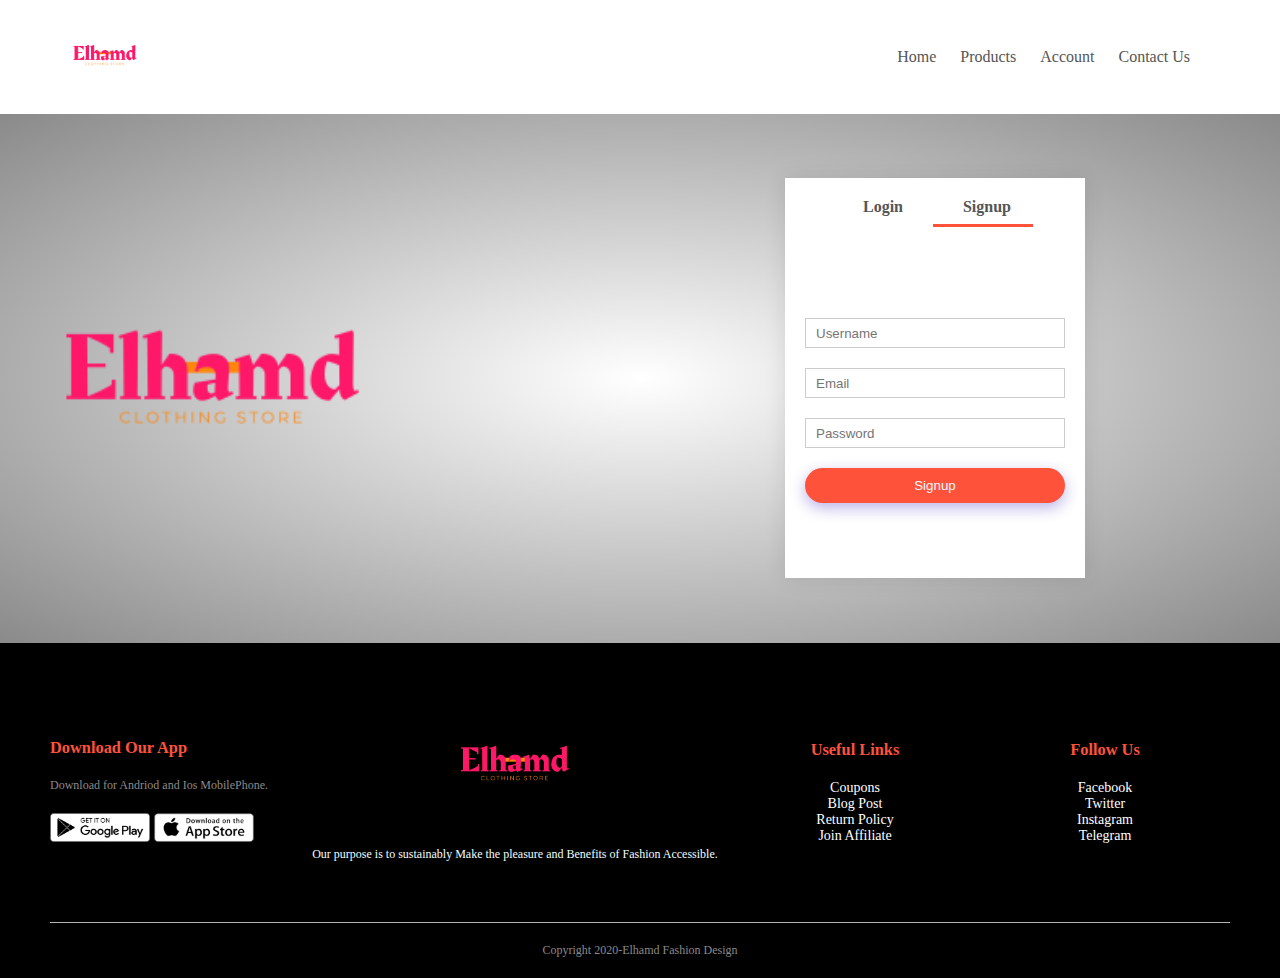
<file: Accounts.html>
<!Doctype html>
<html lang="en">      
<head>
<meta charset="utf-8">
    <meta name="viewport" content="width=device-width, initial-scale=1.0">
    <title>Elhamd| Account</title>
    <link rel="stylesheet" href="style.css">
    <link rel="stylesheet" href="https://stackpath.bootstrapcdn.com/font-awesome/4.7.0/css/font-awesome.min.css">
    <link rel="shortcut icon" type="image/x-icon" href="image/Elhamd%20Logo.png">
</head>  
<body>
   <div class="header">  
   <div class="container">
       <div class="navbar">
          <div class="logo">
            <a href="index.html"><img src="image/Elhamd%20Logo.png" width="70px"></a> 
           </div>
              <nav>
                 <ul id="MenuItems">
                    <li><a href="index.html">Home</a></li>
                    <li><a href="Products.html">Products</a></li>
                    <li><a href="Accounts.html">Account</a></li>
                    <li><a href="">Contact Us</a></li>
                 </ul>   
               </nav>
                <img src="image/menu-bar2.jpg" class="menu-icon" onclick="menutoggle()">
           </div>        
        </div>
    </div>
<!------------account page----------->
     
  <div class="account-page">
      <div class="container">
          <div class="row">
              <div class="col-2">
                  <img src="image/Elhamd%20Logo.png" width="100%">
              </div>
              <div class="col-2">
                <div class="form-container">
                    <div class="form-btn">
                        <span onclick="login()">Login</span>
                        <span onclick="signup()">Signup</span>
                        <hr id="Indicator">
                    </div>
<!--------------------lOGIN---------------------->                    
                    <form id="LoginForm">
                        <input type="text" placeholder="Username">
                        <input type="password" placeholder="Password">
                        <button type="submit" class="btn">Login</button>
                        <a href="">Forgot Password</a>
                    </form>
    <!---------------Sign up----------------------->                
                       <form id="SignForm">
                         <input type="text" placeholder="Username">
                         <input type="email" placeholder="Email">
                         <input type="password" placeholder="Password">
                         <button type="submit" class="btn">Signup</button>
                        
                    </form>
                    
                </div>
              </div>
          </div>
      </div>
  </div> 
   
   
   
   
   
   
   
   
   <!-----------------Footer--------------->
    <div class="footer">
        <div class="container">
            <div class="row">
                <div class="footer-col-1">
                    <h3>Download Our App</h3>
                    <p>Download for Andriod and Ios MobilePhone.</p>
                    <div class="app-logo">
                        <a href="https://googleplaystore.com"><img src="image/play-store.png"></a> 
                       <a href="https://appstore.com"><img src="image/app-store.png"></a>  
                       </div>
                    </div>
                <div class="footer-col-2">
                    <img src="image/Elhamd%20Logo.png">
                    <p>Our purpose is to sustainably Make the pleasure and Benefits of Fashion Accessible.</p>
                    </div>
                <div class="footer-col-3">
                    <h3>Useful Links</h3>
                        <ul>
                            <li><a href="">Coupons</a></li>
                            <li><a href="">Blog Post</a></li>
                            <li><a href="">Return Policy</a></li>
                            <li><a href="">Join Affiliate</a></li>
                            

                        </ul>
                    </div>
                <div class="footer-col-4">
                    <h3>Follow Us</h3>
                        <ul>
                            <li><a href="#">Facebook</a></li>
                            <li><a href="#">Twitter</a></li>
                            <li><a href="#">Instagram</a></li>
                            <li><a href="#">Telegram</a></li>
                        </ul>
                    </div>
            
                </div>
            <hr>
            <p class="copyright">Copyright 2020-Elhamd Fashion Design</p>
            </div>
        </div>
        
<!--------------js for toggle menu---------------------->
    <script>
     var MenuItems =document.getElementById("MenuItems");
    
        MenuItems.style.maxHeight = "0px";
        
        function menutoggle(){
            if(MenuItems.style.maxHeight == "0px")
                {
                    MenuItems.style.maxHeight = "200px"
                }
            else
                {
                   MenuItems.style.maxHeight = "0px"; 
                }
        }
    
    </script>
<!-----------------js for toggle form------------->
           <script>
        
            var LoginForm = document.getElementById("LoginForm");
            var SignForm = document.getElementById("SignForm");
            var Indicator =  document.getElementById("Indicator");
               
               function signup(){
                  SignForm.style.transform = "translatex(0px)";
                  LoginForm.style.transform = "translatex(0px)";
                  Indicator.style.transform = "translatex(100px)";   
               }
               
               function login(){
                  SignForm.style.transform = "translatex(300px)";
                  LoginForm.style.transform = "translatex(300px)";
                  Indicator.style.transform = "translatex(0px)";

               }
            </script>
      
      
       
</body>
</html>
</file>
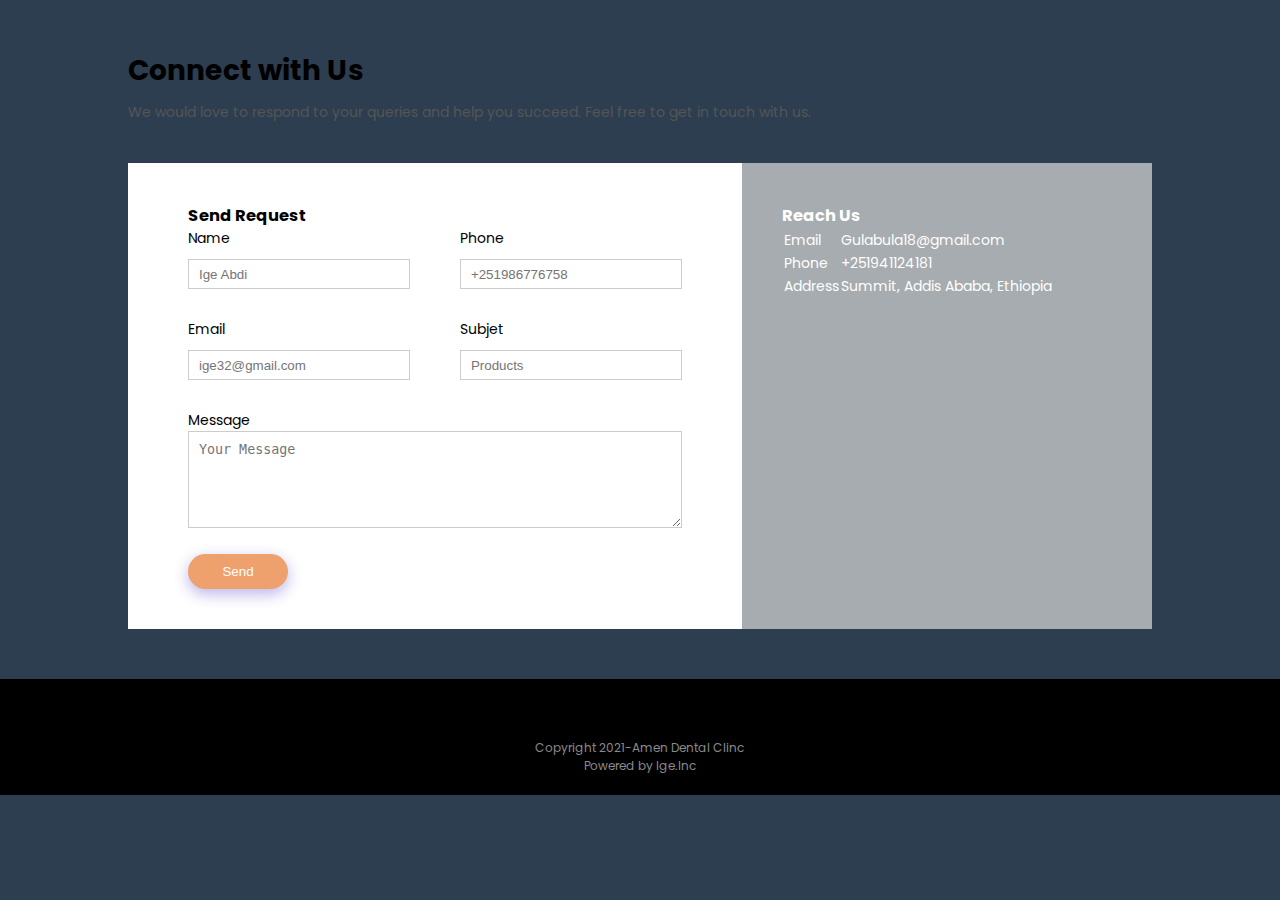
<file: contact.html>
<!DOCTYPE html>
<html lang="en">
<head>
    <meta charset="UTF-8">
    <title>Contact Us</title>
    <link rel="stylesheet" href="style.css">
    <link href="https://fonts.googleapis.com/css2?family=poppins:wght@400;600;800&display=swap" rel="stylesheet">
</head>
<body class="color">
    <div class="container-4">
        <h1>Connect with Us</h1>
        <p>We would love to respond to your queries and help you succeed. Feel free to get in touch with us.</p>
        <div class="contact-box">
            <div class="contact-left">
                <h3>Send Request</h3>
                <form>
                    <div class="input-row">
                            <div class="input-group">
                                <label>Name</label>
                                <input type="text" placeholder="Ige Abdi">
                            </div>
                            <div class="input-group">
                                <label>Phone</label>
                                <input type="text" placeholder="+251986776758">
                            </div>
                    </div>
                    <div class="input-row">
                            <div class="input-group">
                                <label>Email</label>
                                <input type="Email" placeholder="ige32@gmail.com">
                            </div>
                            <div class="input-group">
                                <label>Subjet</label>
                                <input type="text" placeholder="Products">
                            </div>  
                    </div>
                    
                    <label>Message</label>
                    <textarea rows="5" placeholder="Your Message"></textarea>
                    <button type="submit">Send</button>
                </form>
            </div>
            <div class="contact-right">
                <h3>Reach Us</h3>
                <table>
                    <tr>
                        <td>Email</td>
                        <td>Gulabula18@gmail.com</td>
                    </tr>
                    <tr>
                        <td>Phone</td>
                        <td>+251941124181</td>
                    </tr>
                    <tr>
                        <td>Address</td>
                        <td>Summit, Addis Ababa, Ethiopia</td>
                    </tr>
                </table>
                
                
            </div>
        </div>
    </div>
    <!---------------------Footer----------------------->
 <div class="footer">
    <p class="copyright">Copyright 2021-Amen Dental Clinc</p>
     <p class="copyright">Powered by Ige.Inc</p>
    </div>
</body>
</html>
</file>
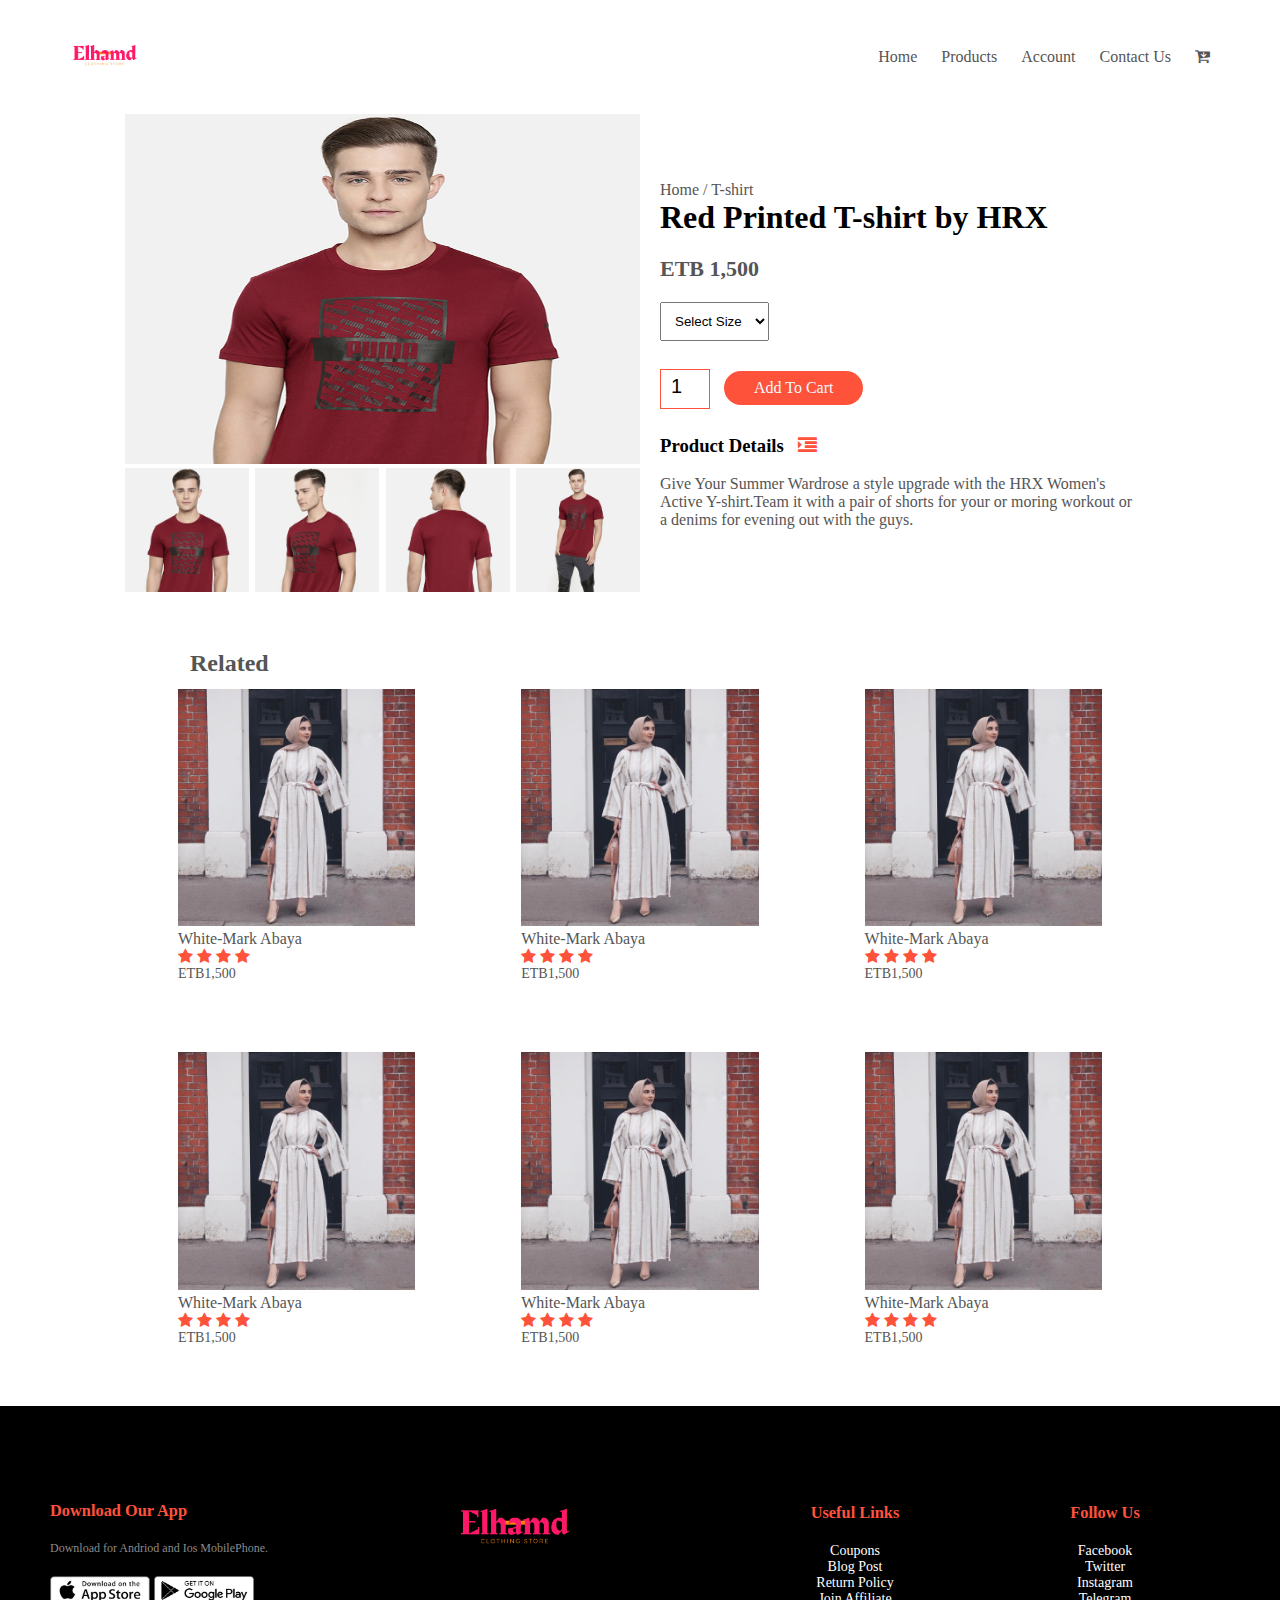
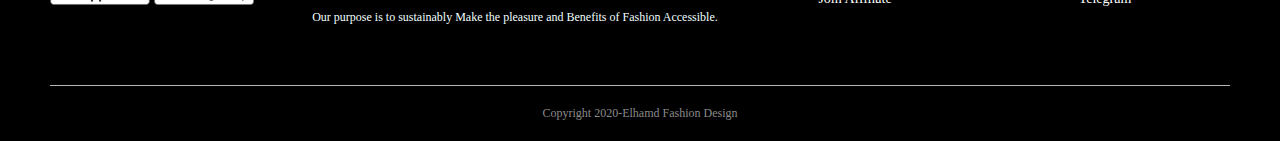
<file: Product-Detail.html>
<!Doctype html>
<html lang="en">
<head>
    <title>Elhamd| Products Detail</title>
    <meta name="viewport" content="width=device-width, initial-scale=1.0">    
    <link rel="stylesheet" href="style.css">
    <link rel="stylesheet" href="https://stackpath.bootstrapcdn.com/font-awesome/4.7.0/css/font-awesome.min.css">
    <link rel="shortcut icon" type="image/x-icon" href="image/Elhamd%20Logo.png">
    </head>
    
<body>
 <div class="header">  
   <div class="container">
       <div class="navbar">
          <div class="logo">
            <a href="index.html"><img src="image/Elhamd%20Logo.png" width="70px"></a> 
           </div>
              <nav>
                 <ul id="MenuItems">
                    <li><a href="index.html">Home</a></li>
                    <li><a href="Products.html">Products</a></li>
                    <li><a href="Accounts.html">Account</a></li>
                    <li><a href="">Contact Us</a></li>
                      <a href="cart.html"><i class="fa fa-cart-arrow-down" aria-hidden="true"></i></a>
                 </ul>   
               </nav>
                <img src="image/menu-bar2.jpg" class="menu-icon" onclick="menutoggle()">
                   </div>        
                  </div>
               </div>
<!-------------------------------------------Single Products Details------------------------------------------------------------>    
<div class="small-container single-product">
    <div class="row">
        <div class="col-1">
            <img src="image/gallery-1.jpg" width="100%" height="350px" id="ProductImg">
            
        <div class="small-img-row">
            <div class="small-img-col">
                <img src="image/gallery-1.jpg" width="100%" class="small-img">
            </div>
            <div class="small-img-col">
                <img src="image/gallery-2.jpg" width="100%" class="small-img">
            </div>
            <div class="small-img-col">
                <img src="image/gallery-3.jpg" width="100%" class="small-img">
            </div>
            <div class="small-img-col">
                <img src="image/gallery-4.jpg" width="100%" class="small-img">
            </div>
        </div>       
                  
                     
                                       
                                          
           
        </div>
        <div class="col-2">
            <p>Home / T-shirt</p>
            <h1>Red Printed T-shirt by HRX</h1>
            <h4>ETB 1,500</h4>
            <select>
                <option>Select Size</option>
                <option>XXL</option>
                <option>XL</option>
                <option>large</option>
                <option>Medium</option>
                <option>Small</option>
            </select>
            <input type="number" value="1">
            <a href="cart.html" class="btn">Add To Cart</a>
            <h3>Product Details <i class="fa fa-indent"></i></h3>
            <br>
            <p>Give Your Summer Wardrose a style upgrade with the HRX Women's Active Y-shirt.Team it with a pair of shorts for your or moring workout or a denims for evening out with the guys.</p>
        </div>

    </div>
</div>
   <br>
   <br>
   <br>
   <div class="small-container">
    <h2 class="title-2">Related</h2>
    <div class="row">
        <div class="col-4">
            <img src="image/elhamd%2017.jpg" width="100%">
            <h4>White-Mark Abaya</h4>
             <div class="rating">
            <i class="fa fa-star"></i>
            <i class="fa fa-star"></i>
            <i class="fa fa-star"></i>
            <i class="fa fa-star"></i>
            </div>
            <p>ETB1,500</p>
        </div>
        <div class="col-4">
            <img src="image/elhamd%2017.jpg">
            <h4>White-Mark Abaya</h4>
             <div class="rating">
            <i class="fa fa-star"></i>
            <i class="fa fa-star"></i>
            <i class="fa fa-star"></i>
            <i class="fa fa-star"></i>
            </div>
            <p>ETB1,500</p>
        </div>
        <div class="col-4">
            <img src="image/elhamd%2017.jpg">
            <h4>White-Mark Abaya</h4>
             <div class="rating">
            <i class="fa fa-star"></i>
            <i class="fa fa-star"></i>
            <i class="fa fa-star"></i>
            <i class="fa fa-star"></i>
            </div>
            <p>ETB1,500</p>
        </div>
        </div>
        
        </div> 
        <div class="small-container">
    <div class="row">
        <div class="col-4">
            <img src="image/elhamd%2017.jpg" width="100%">
            <h4>White-Mark Abaya</h4>
             <div class="rating">
            <i class="fa fa-star"></i>
            <i class="fa fa-star"></i>
            <i class="fa fa-star"></i>
            <i class="fa fa-star"></i>
            </div>
            <p>ETB1,500</p>
        </div>
        <div class="col-4">
            <img src="image/elhamd%2017.jpg">
            <h4>White-Mark Abaya</h4>
             <div class="rating">
            <i class="fa fa-star"></i>
            <i class="fa fa-star"></i>
            <i class="fa fa-star"></i>
            <i class="fa fa-star"></i>
            </div>
            <p>ETB1,500</p>
        </div>
        <div class="col-4">
            <img src="image/elhamd%2017.jpg">
            <h4>White-Mark Abaya</h4>
             <div class="rating">
            <i class="fa fa-star"></i>
            <i class="fa fa-star"></i>
            <i class="fa fa-star"></i>
            <i class="fa fa-star"></i>
            </div>
            <p>ETB1,500</p>
        </div>
        </div>
        
        </div> 
   
   
        
        

        
<!-----------------Footer--------------->
    <div class="footer">
        <div class="container">
            <div class="row">
                <div class="footer-col-1">
                    <h3>Download Our App</h3>
                    <p>Download for Andriod and Ios MobilePhone.</p>
                    <div class="app-logo">
                        <a href="https://googleplaystore.com"><img src="image/app-store.png"></a>
                        <a href="https://appstore.com"><img src="image/play-store.png"></a>
                        </div>
                    </div>
                <div class="footer-col-2">
                    <img src="image/Elhamd%20Logo.png">
                    <p>Our purpose is to sustainably Make the pleasure and Benefits of Fashion Accessible.</p>
                    </div>
                <div class="footer-col-3">
                    <h3>Useful Links</h3>
                        <ul>
                            <li>Coupons</li>
                            <li>Blog Post</li>
                            <li>Return Policy</li>
                            <li>Join Affiliate</li>
                            

                        </ul>
                    </div>
                <div class="footer-col-4">
                    <h3>Follow Us</h3>
                        <ul>
                            <li><a href="#">Facebook</a></li>
                            <li><a href="#">Twitter</a></li>
                            <li><a href="#">Instagram</a></li>
                            <li><a href="#">Telegram</a></li>
                        </ul>
                    </div>
            
                </div>
            <hr>
            <p class="copyright">Copyright 2020-Elhamd Fashion Design</p>
            </div>
        </div>
    
    
<!--------------js for toggle menu---------------------->
    <script>
     var MenuItems =document.getElementById("MenuItems");
    
        MenuItems.style.maxHeight = "0px";
        
        function menutoggle(){
            if(MenuItems.style.maxHeight == "0px")
                {
                    MenuItems.style.maxHeight = "200px"
                }
            else
                {
                   MenuItems.style.maxHeight = "0px"; 
                }
        }
    
    </script>
<!-------------------------js for product Gallery------------------------->     
   <script>
    
    var ProductImg = document.getElementById("ProductImg");
    var smallImg = document.getElementsByClassName("small-img");
       smallImg[0].onclick = function()
       {
         ProductImg.src=  smallImg[0].src; 
       }
       smallImg[1].onclick = function()
       {
         ProductImg.src=  smallImg[1].src; 
       }
       smallImg[2].onclick = function()
       {
         ProductImg.src=  smallImg[2].src; 
       }
       smallImg[3].onclick = function()
       {
         ProductImg.src=  smallImg[3].src; 
       }
    </script>
         
             
</body>
</html>
</file>
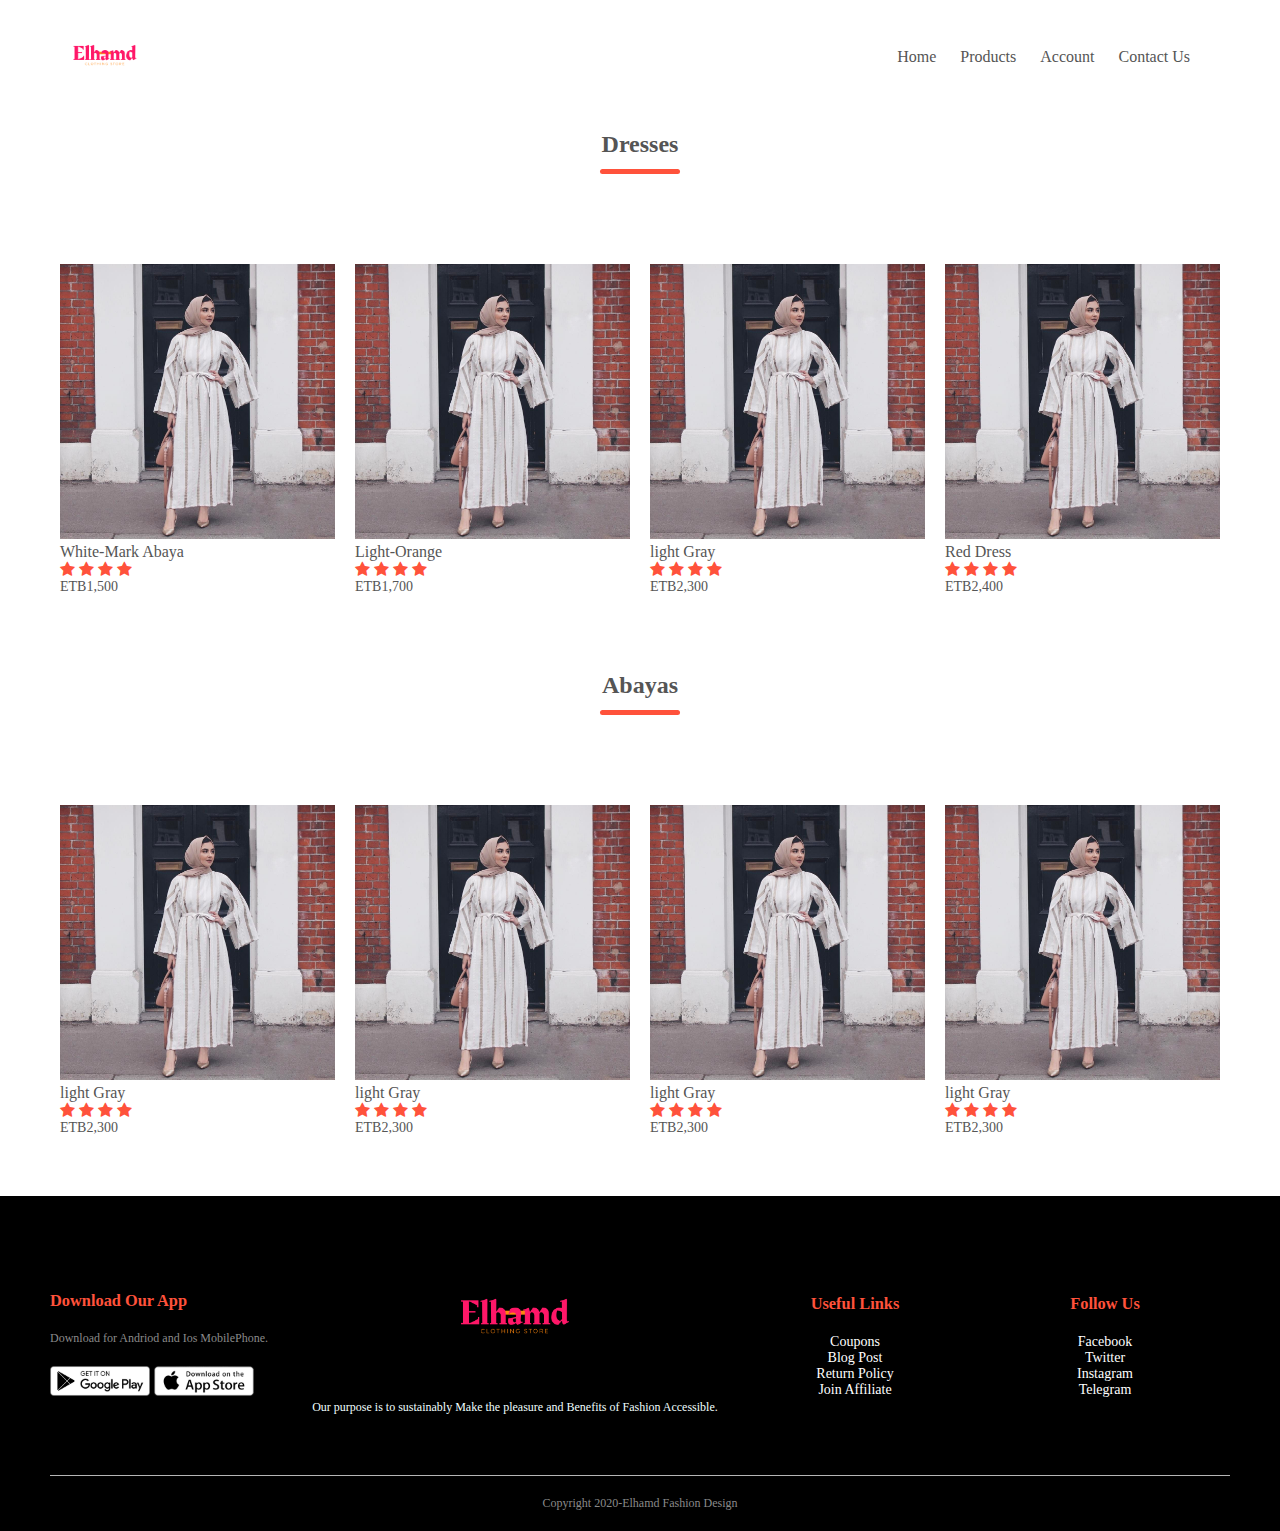
<file: Products.html>
<!Doctype html>
<html lang="en">
<head>
    <title>Products</title>
    <meta name="viewport" content="width=device-width, initial-scale=1.0">    
    <link rel="stylesheet" href="style.css">
    <link rel="stylesheet" href="https://stackpath.bootstrapcdn.com/font-awesome/4.7.0/css/font-awesome.min.css">
    <link rel="shortcut icon" type="image/x-icon" href="image/Elhamd%20Logo.png">
    </head>
    
<body>
 <div class="header">  
   <div class="container">
       <div class="navbar">
          <div class="logo">
            <a href="index.html"><img src="image/Elhamd%20Logo.png" width="70px"></a> 
           </div>
              <nav>
                 <ul id="MenuItems">
                    <li><a href="index.html">Home</a></li>
                    <li><a href="Products.html">Products</a></li>
                    <li><a href="Accounts.html">Account</a></li>
                    <li><a href="">Contact Us</a></li>
                 </ul>   
               </nav>
                <img src="image/menu-bar2.jpg" class="menu-icon" onclick="menutoggle()">
           </div>        
        </div>
    </div>
<!------------featured ------->    
<div class="container">
    
    <h2 class="title">Dresses</h2>
    <div class="row">
        <div class="col-4">
           <a href="Product-Detail.html"><img src="image/elhamd%2017.jpg"></a> 
            <h4>White-Mark Abaya</h4>
             <div class="rating">
            <i class="fa fa-star"></i>
            <i class="fa fa-star"></i>
            <i class="fa fa-star"></i>
            <i class="fa fa-star"></i>
            </div>
           
            <p>ETB1,500</p>
        </div>
        <div class="col-4">
            <a href="Product-Detail.html"><img src="image/elhamd%2017.jpg"></a>
            <h4>Light-Orange</h4>
            <div class="rating">
            <i class="fa fa-star"></i>
            <i class="fa fa-star"></i>
            <i class="fa fa-star"></i>
            <i class="fa fa-star"></i>
            </div>
            <p>ETB1,700</p>
        </div>
        <div class="col-4">
           <a href="Product-Detail.html"><img src="image/elhamd%2017.jpg"></a>
            <h4>light Gray</h4>
            <div class="rating">
            <i class="fa fa-star"></i>
            <i class="fa fa-star"></i>
            <i class="fa fa-star"></i>
            <i class="fa fa-star"></i>
            </div>
            <p>ETB2,300</p>

        </div>
        <div class="col-4">
            <a href="Product-Detail.html"><img src="image/elhamd%2017.jpg"></a>
            <h4>Red Dress</h4>
            <div class="rating">
            <i class="fa fa-star"></i>
            <i class="fa fa-star"></i>
            <i class="fa fa-star"></i>
            <i class="fa fa-star"></i>
            </div>
            <p>ETB2,400</p>
      </div>
      <!-------------Abayas--------------->
    <h2 class="title">Abayas</h2> 
       <div class="row">   
        <div class="col-4">
            <a href="Product-Detail.html"><img src="image/elhamd%2017.jpg"></a>
            <h4>light Gray</h4>
            <div class="rating">
            <i class="fa fa-star"></i>
            <i class="fa fa-star"></i>
            <i class="fa fa-star"></i>
            <i class="fa fa-star"></i>
            </div>
            <p>ETB2,300</p>
        </div>
        <div class="col-4">
            <a href="Product-Detail.html"><img src="image/elhamd%2017.jpg"></a>
            <h4>light Gray</h4>
            <div class="rating">
            <i class="fa fa-star"></i>
            <i class="fa fa-star"></i>
            <i class="fa fa-star"></i>
            <i class="fa fa-star"></i>
            </div>
            <p>ETB2,300</p>

        </div>
        <div class="col-4">
            <a href="Product-Detail.html"><img src="image/elhamd%2017.jpg"></a>
            <h4>light Gray</h4>
            <div class="rating">
            <i class="fa fa-star"></i>
            <i class="fa fa-star"></i>
            <i class="fa fa-star"></i>
            <i class="fa fa-star"></i>
            </div>
            <p>ETB2,300</p>

        </div>
        
        <div class="col-4">
            <a href="Product-Detail.html"><img src="image/elhamd%2017.jpg"></a>
            <h4>light Gray</h4>
            <div class="rating">
            <i class="fa fa-star"></i>
            <i class="fa fa-star"></i>
            <i class="fa fa-star"></i>
            <i class="fa fa-star"></i>
            </div>
            <p>ETB2,300</p>

        </div> 
        </div>
    </div>    

    </div>  
<!-----------------Footer--------------->
     <div class="footer">
        <div class="container">
            <div class="row">
                <div class="footer-col-1">
                    <h3>Download Our App</h3>
                    <p>Download for Andriod and Ios MobilePhone.</p>
                
                <div class="app-logo">
                       <a href="https://googleplaystore.com"><img src="image/play-store.png"></a> 
                       <a href="https://appstore.com"><img src="image/app-store.png"></a>  
                        </div>
                    </div>
                <div class="footer-col-2">
                    <img src="image/Elhamd%20Logo.png">
                    <p>Our purpose is to sustainably Make the pleasure and Benefits of Fashion Accessible.</p>
                    </div>
                <div class="footer-col-3">
                    <h3>Useful Links</h3>
                        <ul>
                            <li><a href="#">Coupons</a></li>
                            <li><a href="#">Blog Post</a></li>
                            <li><a href="#">Return Policy</a></li>
                            <li><a href="#">Join Affiliate</a></li>
                            

                        </ul>
                    </div>
                <div class="footer-col-4">
                    <h3>Follow Us</h3>
                        <ul>
                            <li><a href="#">Facebook</a></li>
                            <li><a href="#">Twitter</a></li>
                            <li><a href="#">Instagram</a></li>
                            <li><a href="#">Telegram</a></li>
                        </ul>
                    </div>
            
                </div>
            <hr>
            <p class="copyright">Copyright 2020-Elhamd Fashion Design</p>
            </div>
        </div>
    
<!--------------js for toggle menu---------------------->
    <script>
     var MenuItems =document.getElementById("MenuItems");
    
        MenuItems.style.maxHeight = "0px";
        
        function menutoggle(){
            if(MenuItems.style.maxHeight == "0px")
                {
                    MenuItems.style.maxHeight = "200px"
                }
            else
                {
                   MenuItems.style.maxHeight = "0px"; 
                }
        }
    
    </script>
        
</body>
</html>
</file>
<file: style.css>
*{
    margin: 0;
    padding: 0;
    box-sizing: border-box;
}
.navbar{
    display: flex;
    align-items: center;
    padding: 20px;
}
nav{
    flex: 1;
    text-align: right;
}
nav ul{
    display: inline-block;
    list-style-type: none;
}
nav ul li{
    display: inline-block;
    margin-right: 20px;
}
a{
    text-decoration: none;
    color:#555;
}
p{
    color: #555;
}
.container{
    max-width: 1300px;
    margin: auto;
    padding-left:50px;
    padding-right:50px;
}
.row{
    display: flex;
    align-items: center;
    flex-wrap: wrap;
    justify-content: space-around;

}
.col-2{
    flex-basis: 50%;
    min-width: 300px;
}
.col-2 img{
    max-width: 100%;
    padding: 50px 0px;
} 
.btn{
    display: inline-block;
    background: #ff523b;
    color: aliceblue;
    padding: 8px 30px;
    margin: 30px 0;
    border-radius: 30px;
    transition: background 0.5s;
}
.btn:hover{
    background:#27AE60;
}
.header{
    background: radial-gradient(#fff,#fff);
    
}
.categories{
    margin: 70px 0;
}
.col-3{
    flex-basis: 30%;
    min-width: 250px;
    margin-bottom: 30px;
}
.col-3 img{
    width: 100%;
}
.small-container{
    max-width: 1080px;
    margin: auto;
    padding-left: 25px;
    padding-right: 25px;
}
.col-4{
    flex-basis: 25%;
    padding: 10px;
    min-width: 200px;
    margin-bottom: 50px;
    transition: transform 0.5s;
}
.col-4 img{
    width: 100%;
    
}
.title{
    text-align: center;
    margin: 0 auto 80px;
    position: relative;
    line-height: 60px;
    color: #555;
}
.title::after{
    content: '';
    background: #ff523b;
    width: 80px;
    height: 5px;
    border-radius: 5px;
    position: absolute;
    bottom: 0;
    left: 50%;
    transform: translateX(-50%);
}
h4{
    color: #555;
    font-weight: normal;
}
.col-4 p{
   font-size: 14px;    
}
.col-4:hover{
    transform: translateY(-5px);
}
.offer{
    background: radial-gradient(#fff,#555);
    margin-top: 80px;
    padding: 30px 0;
    
}
.col-2 .offer-img{
    padding: 50px;
}
small{
    color:coral;
}
.rating{
    color: #ff523b;
}
/*----------------testimonial--------*/

.testimonial{
    padding-top: 100px;
    
}
.testimonial .col-3{
    text-align: center;
    padding: 40px 20px;
    box-shadow: 0 0 20px 0px rgba(0,0,0,0.1);
    cursor: pointer;
    transition: transform 0.5s;
}
.testimonial .col-3 img{
    width: 50px;
    margin-top: 20px;
    border-radius: 50%;
}
.testimonial .col-3:hover{
    transform: translateY(-10px);
}
.fa.fa-quote-left{
    font-size: 34px;
    color: #ff523b;
}
.col-3 p{
    font-size: 12px;
    margin: 12px 0;
    color: #777;
}
.testimonial .col-3 h3{
    font-weight: 600;
    color: #555;
    font-size: 16px;
}
/*---------------brands-----------------*/
.brands{
    margin: 100px auto;

}
.col-5{
    width: 160px;

}
.col-5 img{
    width: 100%;
    cursor: pointer;
    filter: grayscale(100%);
}
.col-5 img:hover{
    filter: grayscale(0);
}
/*--------------------footer---------*/
.footer{
    background: #000;
    color: #fff;
    font-size: 14px;
    padding: 60px 0 20px;

}
.footer p{
    color: #8a8a8a;
    font-size: 12px;
}
.footer h3{
    color: #ff523b;
    margin-bottom: 20px;
}
.footer-col-1, .footer-col-2,.footer-col-3, .footer-col-4{
    min-width: 250px;
    margin-bottom: 20px;
} 
.footer-col-1{
    flex-basis: 30px;
    
}
.footer-col-2{
     flex: 1;
    text-align: center;
}
.footer-col-2 img{
    width: 120px;
    margin-bottom: 20px;
}
.footer-col-2 p{
    color: azure;
    margin-bottom: 20px;
    text-align: center;
}
.footer-col-3,.footer-col-4{
    flex-basis: 20%;
    text-align: center;
}
.footer-col-3 a{
    color: #fff;
}
.footer-col-4 a{
    color: #fff;
}
ul{
    list-style-type: none;
}
.app-logo{
    margin-top: 20px;
}
.app-logo img{
    width: 100px;
}
.footer hr{
    border: none;
    background: #b5b5b5;
    height: 1px;
    margin: 20px 0;
}
.copyright{
    text-align: center;
}
.menu-icon{
    width: 28px;
    margin-left: 20px;
    display: none;
}
/*-------------media query for menu------------*/
@media only screen and (max-width:800px){
    nav ul{
        position: absolute;
        top: 70px;
        left: 0;
        background: #333;
        width: 100%;
        overflow: hidden;
        transition: max-height 0.5s;
    }
    nav ul li{
        display: block;
        margin-right: 50px;
        margin-top: 10px;
        margin-bottom: 10px;
    }
    nav ul li a{
        color: #fff;
    }
    .menu-icon{
        display: block;
        cursor: pointer;
    }
}
/*----------------Account Page-------*/
.account-page{
    padding: 50px 0;
    background: radial-gradient(#fff,#8a8a8a);
}
.form-container{
    background: #fff;
    width: 300px;
    height: 400px;
    position: relative;
    text-align: center;
    padding: 20px 0;
    margin: auto;
    box-shadow: 0 0 20px 0px rgba(0,0,0,0.1);
    overflow: hidden;
}
.col-2 img{
    width: 55%;
}
.form-container span{
    font-weight: bold;
    padding: 0 10px;
    color: #555;
    cursor: pointer;
    width: 100px;
    display: inline-block;
}
.form-btn{
    display: inline-block;
}
.form-container form{
    max-width: 300px;
    padding: 0 20px;   
    position: absolute;
    top: 130px;
    transition: transform 1s;
    
}
form input{
    width: 100%;
    height: 30px;
    margin: 10px 0;
    padding: 0 10px;
    border: 1px solid #ccc;
}
form .btn{
    width: 100%;
    border: none;
    cursor: pointer;
    margin: 10px 0;
}
form .btn:focus{
    outline: none;
}
#LoginForm{
    left: -300px;
}
#SignForm{
    left: 0;
}
form a{
    font-size: 12px;
}
#Indicator{
    width: 100px;
    border: none;
    background: #ff523b;
    height: 3px;
    margin-top: 8px;
    transform: translateX(100px);
    transition: transform 1s;
}
*/--------------------------Single product details--------------------*/
.single-product{
    margin-top: 80px;
}
.single-product .col-2 img{
    padding: 0;
}
.col-1,.col-2{
    flex-basis: 50%;
}
.col-1 img{
 
}
.single-product .col-2{
    
    padding: 20px;
}
.single-product h4{
    margin: 20px 0;
    font-size: 22px;
    font-weight: bold;
}
.single-product select{
    display: block;
    padding: 10px;
    margin-top: 20px;
}
.single-product input{
    width: 50px;
    height: 40px;
    padding-left: 10px;
    font-size: 20px;
    margin-right: 10px;
    border: 1px solid #ff523b;
}
input:focus{
    outline: none;
}
.single-product .fa{
    color: #ff523b;
    margin-left: 10px;
}
.small-img-row{
    display:inline-flex;
    justify-content: space-between;
}
.small-img-col{
    flex-basis: 24%;
    cursor: pointer;
}
.title-2{
    text-align: left;
    margin-left: 65px;
    
   
}

/*------------------------------Cart Code------------------------*/
.fa fa-cart-arrow-down{
    cursor: pointer;
    
}
{
    
}
/*-------------------------------Contact Us Page------------------*/
.color{
    background: #2C3E50;
    font-size: 14px;
    font-family: 'Poppins',sans-serif;
}
.container-4{
    width: 80%;
    margin: 50px auto;
}
.contact-box{
    background: #fff;
    display: flex;
}
.contact-left{
    flex-basis: 60%;
    padding: 40px 60px;
}
.contact-right{
    flex-basis: 40%;
    padding: 40px;
    background: #A6ACAF;
    color: #fff;
}
h1{
    margin-bottom: 10px;
}
h2{
    text-align: left;
    margin-bottom: 2px;
    color: #555;
}
.container-4 p{
    margin-bottom: 40px;
}
.input-row{
    display: flex;
    justify-content: space-between;
    margin-bottom: 20px;
}
.input-row .input-group{
    flex-basis: 45%;
}
input{
    width: 100%;
    border: none;
    border-bottom: 1px solid #eea16d;
    outline: none;
    padding-bottom: 5px;
}
textarea{
    width: 100%;
    border: 1px solid #ccc;
    outline: none;
    padding: 10px;
    box-sizing: border-box;
}
.label{
    margin-bottom: 6px;
    display: block;
    color: #1c00b6;
}
button{
    background:#eea16d;
    width: 100px;
    border: none;
    outline: none;
    color: #fff;
    height: 35px;
    border-radius: 30px;
    margin-top: 20px;
    box-shadow: 0px 5px 15px 0px rgba(28,0,181,0.3);
}
.content-left h3{
    color: #1c00b5;
    font-weight: 600;
    margin-bottom: 30px;
}
.content-right h3{
    font-weight: 600;
    margin-bottom: 30px;
}

/*--------------------media query for less than 600 screen size--------*/
@media only screen and (max-width:600px){
    .row{
        text-align: center;
    }
    .col-2, .col-3, .col-4{
        flex-basis: 100%;
    }
}
</file>
